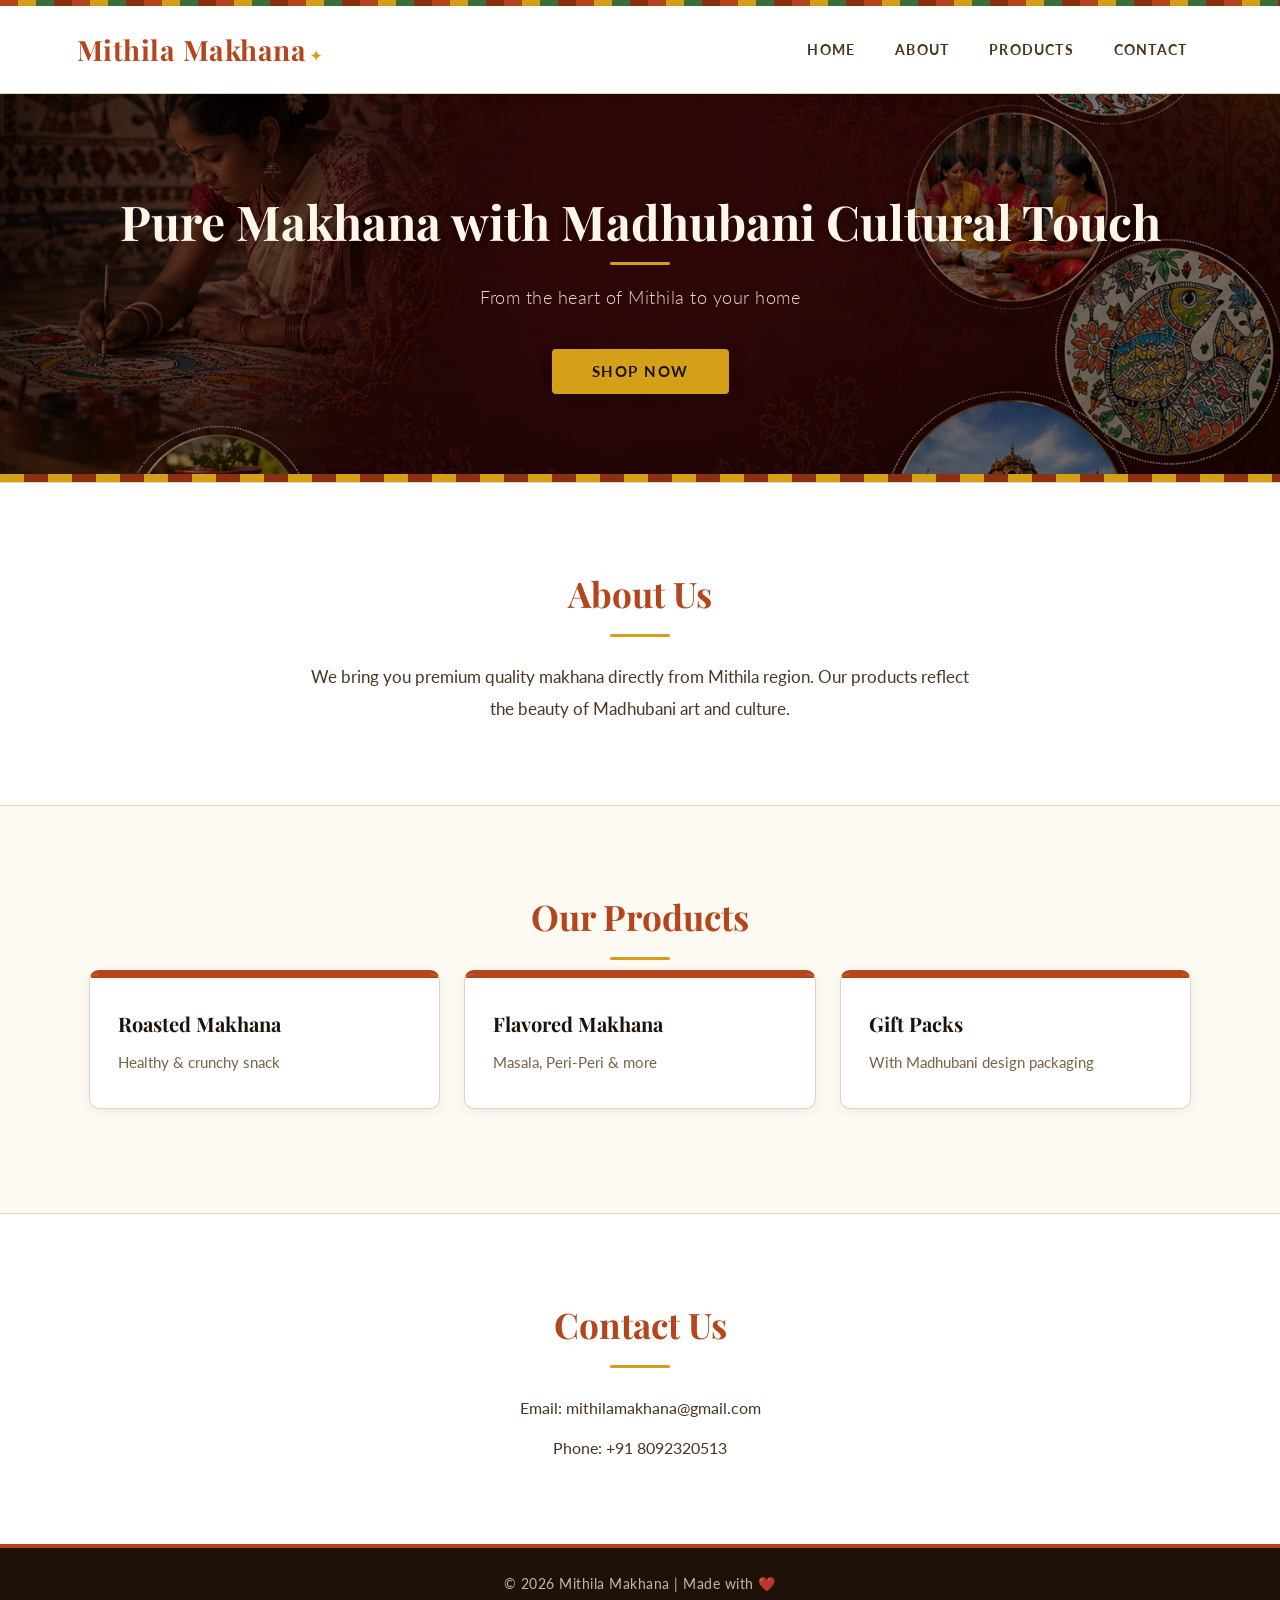
<file: index.html>
<!DOCTYPE html>
<html lang="en">
<head>
    <meta charset="UTF-8">
    <meta name="viewport" content="width=device-width, initial-scale=1.0">
    <title>Mithila Makhana</title>
    <link rel="stylesheet" href="style.css">
</head>
<body>

<!-- Navbar -->
<header>
    <h1>Mithila Makhana</h1>
    <nav>
        <a href="#">Home</a>
        <a href="#about">About</a>
        <a href="#products">Products</a>
        <a href="#contact">Contact</a>
    </nav>
</header>

<!-- Hero Section -->
<section class="hero">
    
    <h2>Pure Makhana with Madhubani Cultural Touch</h2>
    <p>From the heart of Mithila to your home</p>
    <button>Shop Now</button>
</section>

<!-- About Section -->
<section id="about">
    <h2>About Us</h2>
    <p>
        We bring you premium quality makhana directly from Mithila region.
        Our products reflect the beauty of Madhubani art and culture.
    </p>
</section>

<!-- Products -->
<section class="products">
    <h2>Our Products</h2>

    <div class="product-item">
        <div class="product">
            <h3>Roasted Makhana</h3>
            <p>Healthy & crunchy snack</p>
        </div>

        <div class="product">
            <h3>Flavored Makhana</h3>
            <p>Masala, Peri-Peri & more</p>
        </div>

        <div class="product">
            <h3>Gift Packs</h3>
            <p>With Madhubani design packaging</p>
        </div>
    </div>
</section>

<!-- Contact -->
<section id="contact">
    <h2>Contact Us</h2>
    <p>Email: mithilamakhana@gmail.com</p>
    <p>Phone: +91 8092320513</p>
</section>

<footer>
    <p>© 2026 Mithila Makhana | Made with ❤️</p>
</footer>

</body>
</html>
</file>
<file: style.css>
@import url('https://fonts.googleapis.com/css2?family=Playfair+Display:wght@600;700&family=Lato:wght@300;400;700&display=swap');

/* --- CSS Variables (Brand Colors) --- */
:root {
  --color-primary:     #B5451B; /* Deep Sindoor Red - Madhubani ink */
  --color-primary-dark:#8B3010;
  --color-accent:      #D4A017; /* Turmeric Gold */
  --color-accent-light:#F5E6A3;
  --color-bg:          #FDFAF4; /* Warm parchment - like handmade paper */
  --color-surface:     #FFFFFF;
  --color-text-dark:   #1E1208;
  --color-text-mid:    #4A3520;
  --color-text-light:  #7A6245;
  --color-border:      #E2D4BE;
  --color-green:       #3B6E3A; /* Neem/Tulsi green - organic feel */

  --font-heading: 'Playfair Display', Georgia, serif;
  --font-body:    'Lato', Arial, sans-serif;

  --radius-sm: 4px;
  --radius-md: 10px;
  --radius-lg: 18px;

  --shadow-soft: 0 4px 20px rgba(50, 25, 10, 0.10);
  --shadow-card: 0 2px 12px rgba(50, 25, 10, 0.08);

  --transition: 0.25s ease;
}


*, *::before, *::after {
  box-sizing: border-box;
  margin: 0;
  padding: 0;
}

html {
  scroll-behavior: smooth;
}

body {
  font-family: var(--font-body);
  background-color: var(--color-bg);
  color: var(--color-text-dark);
  font-size: 16px;
  line-height: 1.75;
}


body::before {
  content: '';
  display: block;
  width: 100%;
  height: 6px;
  background: repeating-linear-gradient(
    90deg,
    var(--color-primary) 0px,
    var(--color-primary) 18px,
    var(--color-accent) 18px,
    var(--color-accent) 36px,
    var(--color-green) 36px,
    var(--color-green) 54px,
    var(--color-primary-dark) 54px,
    var(--color-primary-dark) 72px
  );
}


header {
  display: flex;
  align-items: center;
  justify-content: space-between;
  flex-wrap: wrap;
  gap: 1rem;
  padding: 1.2rem 6%;
  background-color: var(--color-surface);
  border-bottom: 1.5px solid var(--color-border);
  position: sticky;
  top: 0;
  z-index: 1000;
  box-shadow: 0 2px 12px rgba(50,25,10,0.07);
}

header h1 {
  font-family: var(--font-heading);
  font-size: 1.75rem;
  color: var(--color-primary);
  letter-spacing: 0.5px;
}

header h1::after {
  content: ' ✦';
  font-size: 0.9rem;
  color: var(--color-accent);
}

nav {
  display: flex;
  gap: 0.5rem;
  flex-wrap: wrap;
}

nav a {
  text-decoration: none;
  font-family: var(--font-body);
  font-size: 0.9rem;
  font-weight: 700;
  letter-spacing: 1.2px;
  text-transform: uppercase;
  color: var(--color-text-mid);
  padding: 0.45rem 1rem;
  border-radius: var(--radius-sm);
  transition: background var(--transition), color var(--transition);
}

nav a:hover {
  background-color: var(--color-accent-light);
  color: var(--color-primary-dark);
}


.hero {
  background-image: 
    linear-gradient(rgba(0,0,0,0.5), rgba(0,0,0,0.5)), 
    url("mithila.png");  /* apni image ka path yaha dalna */

  background-size: cover;
  background-position: center;
  background-repeat: no-repeat;
  

  color: #fff;
  text-align: center;
  padding: 6rem 6% 5.5rem;
  position: relative;
  overflow: hidden;
}

/* Decorative Madhubani-style border at hero bottom */
.hero::after {
  content: '';
  display: block;
  position: absolute;
  bottom: 0; left: 0; right: 0;
  height: 8px;
  background: repeating-linear-gradient(
    90deg,
    var(--color-accent) 0px,
    var(--color-accent) 24px,
    var(--color-primary-dark) 24px,
    var(--color-primary-dark) 48px
  );
}

.hero h2 {
  font-family: var(--font-heading);
  font-size: clamp(1.8rem, 4vw, 3rem);
  font-weight: 700;
  color: #FFF7E8;
  line-height: 1.3;
  margin-bottom: 1rem;
  text-shadow: 0 2px 8px rgba(0,0,0,0.18);
}

.hero p {
  font-size: 1.15rem;
  color: rgba(255, 240, 210, 0.9);
  margin-bottom: 2.2rem;
  font-weight: 300;
  letter-spacing: 0.5px;
}

.hero button {
  background-color: var(--color-accent);
  color: var(--color-text-dark);
  border: none;
  padding: 0.85rem 2.5rem;
  font-family: var(--font-body);
  font-size: 0.95rem;
  font-weight: 700;
  letter-spacing: 1.5px;
  text-transform: uppercase;
  border-radius: var(--radius-sm);
  cursor: pointer;
  transition: background var(--transition), transform var(--transition), box-shadow var(--transition);
  box-shadow: 0 4px 16px rgba(0,0,0,0.15);
}

.hero button:hover {
  background-color: #e8b310;
  transform: translateY(-2px);
  box-shadow: 0 8px 24px rgba(0,0,0,0.2);
}

.hero button:active {
  transform: translateY(0);
}


section {
  padding: 5rem 6%;
}

section h2 {
  font-family: var(--font-heading);
  font-size: clamp(1.6rem, 3vw, 2.2rem);
  color: var(--color-primary);
  text-align: center;
  margin-bottom: 0.6rem;
  position: relative;
  display: block;
}


section h2::after {
  content: '';
  display: block;
  width: 60px;
  height: 3px;
  background: var(--color-accent);
  margin: 0.6rem auto 0;
  border-radius: 2px;
}


#about {
  background-color: var(--color-surface);
  border-top: 1px solid var(--color-border);
  border-bottom: 1px solid var(--color-border);
}

#about p {
  max-width: 680px;
  margin: 1.5rem auto 0;
  text-align: center;
  color: var(--color-text-mid);
  font-size: 1.05rem;
  line-height: 1.9;
}


#products {
  background-color: var(--color-bg);
}

#products > h2 {
  margin-bottom: 2.5rem;
}

/* Product cards grid */
.products {
  display: block;
}

.product {
  display: inline-block;
  width: calc(33.333% - 1.5rem);
  margin: 0 0.75rem 1.5rem;
  background-color: var(--color-surface);
  border: 1px solid var(--color-border);
  border-top: 4px solid var(--color-primary);
  border-radius: var(--radius-md);
  padding: 2rem 1.75rem;
  vertical-align: top;
  box-shadow: var(--shadow-card);
  transition: transform var(--transition), box-shadow var(--transition), border-top-color var(--transition);
  position: relative;
  overflow: hidden;
}
.product-item{
  display: flex;
}

.product::before {
  content: '';
  position: absolute;
  top: 0; left: 0; right: 0;
  height: 4px;
  background: var(--color-primary);
  transition: background var(--transition);
}

.product:hover {
  transform: translateY(-6px);
  box-shadow: var(--shadow-soft);
  border-top-color: var(--color-accent);
}

.product:hover::before {
  background: var(--color-accent);
}

.product h3 {
  font-family: var(--font-heading);
  font-size: 1.25rem;
  color: var(--color-text-dark);
  margin-bottom: 0.6rem;
}

.product p {
  font-size: 0.95rem;
  color: var(--color-text-light);
  line-height: 1.7;
}


@media (max-width: 860px) {
  .product {
    width: calc(50% - 1.5rem);
  }
}

@media (max-width: 580px) {
  .product {
    width: 100%;
    margin: 0 0 1.2rem 0;
    display: block;
  }
}


#contact {
  background-color: var(--color-surface);
  border-top: 1px solid var(--color-border);
  text-align: center;
}

#contact p {
  color: var(--color-text-mid);
  font-size: 1rem;
  margin-top: 0.5rem;
  line-height: 2;
}

#contact p:first-of-type {
  margin-top: 1.5rem;
}


footer {
  background-color: var(--color-text-dark);
  color: rgba(255,240,210,0.75);
  text-align: center;
  padding: 1.5rem 6%;
  font-size: 0.88rem;
  font-family: var(--font-body);
  letter-spacing: 0.5px;
  border-top: 4px solid var(--color-primary);
}

footer p {
  color: rgba(255,240,210,0.75);
}


::-webkit-scrollbar {
  width: 6px;
}
::-webkit-scrollbar-track {
  background: var(--color-bg);
}
::-webkit-scrollbar-thumb {
  background: var(--color-primary);
  border-radius: 4px;
}
</file>
